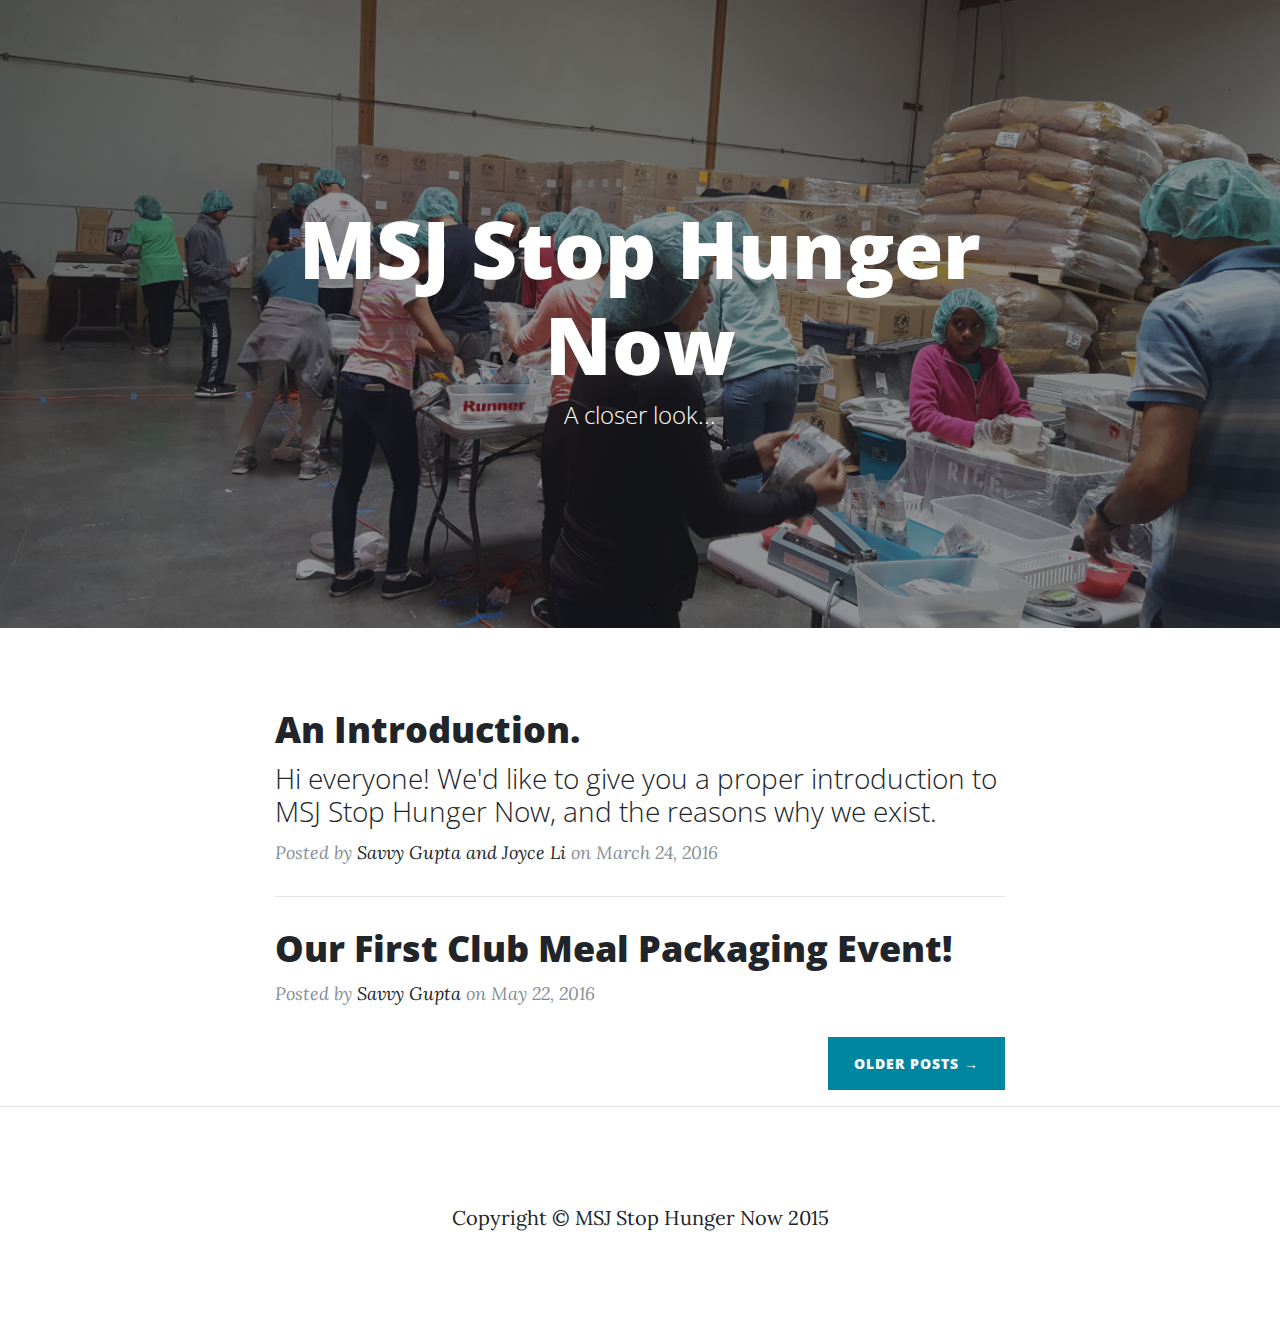
<file: blog.html>
<!DOCTYPE html>
<html lang="en">

  <head>

    <meta charset="utf-8">
    <meta name="viewport" content="width=device-width, initial-scale=1, shrink-to-fit=no">
    <meta name="description" content="">
    <meta name="author" content="">

    <title>MSJ Stop Hunger Now Events</title>

    <!-- Bootstrap core CSS -->
    <link href="vendor/bootstrap/css/bootstrap.min.css" rel="stylesheet">

    <!-- Custom fonts for this template -->
    <link href="vendor/font-awesome/css/font-awesome.min.css" rel="stylesheet" type="text/css">
    <link href='https://fonts.googleapis.com/css?family=Lora:400,700,400italic,700italic' rel='stylesheet' type='text/css'>
    <link href='https://fonts.googleapis.com/css?family=Open+Sans:300italic,400italic,600italic,700italic,800italic,400,300,600,700,800' rel='stylesheet' type='text/css'>

    <!-- Custom styles for this template -->
    <link href="css/clean-blog.min.css" rel="stylesheet">

  </head>

  <body>

    <!-- Navigation -->
<!--     <nav class="navbar navbar-expand-lg navbar-light fixed-top" id="mainNav">
      <div class="container">
        <a class="navbar-brand" href="index.html">Events</a>
        <button class="navbar-toggler navbar-toggler-right" type="button" data-toggle="collapse" data-target="#navbarResponsive" aria-controls="navbarResponsive" aria-expanded="false" aria-label="Toggle navigation">
          Menu
          <i class="fa fa-bars"></i>
        </button>
        <div class="collapse navbar-collapse" id="navbarResponsive">
          <ul class="navbar-nav ml-auto">
            <li class="nav-item">
              <a class="nav-link" href="index.html">Home</a>
            </li>
            <li class="nav-item">
              <a class="nav-link" href="about.html">About</a>
            </li>
            <li class="nav-item">
              <a class="nav-link" href="post.html">Sample Post</a>
            </li>
            <li class="nav-item">
              <a class="nav-link" href="contact.html">Contact</a>
            </li>
          </ul>
        </div>
      </div>
    </nav> -->

    <!-- Page Header -->
    <header class="masthead" style="background-image: url('img/intro.jpg')">
      <div class="overlay"></div>
      <div class="container">
        <div class="row">
          <div class="col-lg-8 col-md-10 mx-auto">
            <div class="site-heading">
              <h1>MSJ Stop Hunger Now</h1>
              <span class="subheading">A closer look...</span>
            </div>
          </div>
        </div>
      </div>
    </header>

    <!-- Main Content -->
    <div class="container">
      <div class="row">
        <div class="col-lg-8 col-md-10 mx-auto">
          <div class="post-preview">
            <a href="post.html">
              <h2 class="post-title">
                An Introduction.
              </h2>
              <h3 class="post-subtitle">
                Hi everyone! We'd like to give you a proper introduction to MSJ Stop Hunger Now, and the reasons why we exist.
              </h3>
            </a>
            <p class="post-meta">Posted by
              <a href="#">Savvy Gupta and Joyce Li</a>
              on March 24, 2016</p>
          </div>
          <hr>
          <div class="post-preview">
            <a href="post1.html">
              <h2 class="post-title">
                Our First Club Meal Packaging Event!
              </h2>
            </a>
            <p class="post-meta">Posted by
              <a href="#">Savvy Gupta</a>
              on May 22, 2016</p>
          </div>
          <!-- Pager -->
          <div class="clearfix">
            <a class="btn btn-primary float-right" href="#">Older Posts &rarr;</a>
          </div>
        </div>
      </div>
    </div>

    <hr>

    <!-- Footer -->
    <footer>
      <div class="container text-center">
        <p>Copyright &copy; MSJ Stop Hunger Now 2015</p>
      </div>
    </footer>

    <!-- Bootstrap core JavaScript -->
    <script src="vendor/jquery/jquery.min.js"></script>
    <script src="vendor/bootstrap/js/bootstrap.bundle.min.js"></script>

    <!-- Custom scripts for this template -->
    <script src="js/clean-blog.min.js"></script>

  </body>

</html>
</file>
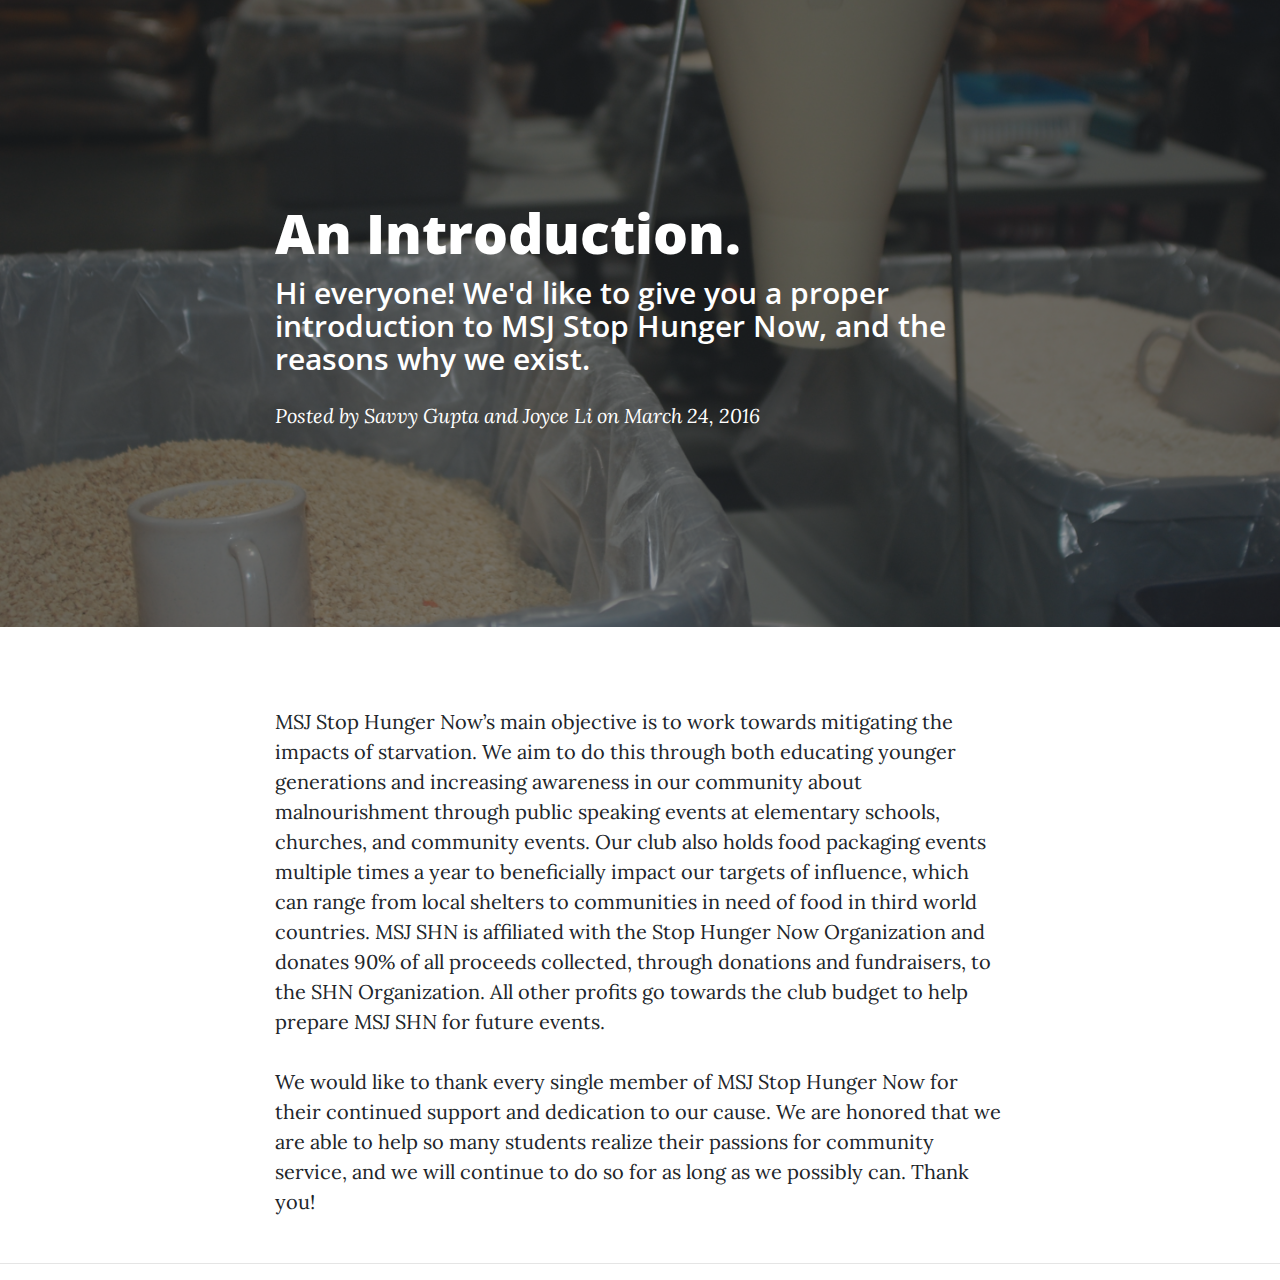
<file: post.html>
<!DOCTYPE html>
<html lang="en">

  <head>

    <meta charset="utf-8">
    <meta name="viewport" content="width=device-width, initial-scale=1, shrink-to-fit=no">
    <meta name="description" content="">
    <meta name="author" content="">

    <title>Clean Blog - Start Bootstrap Theme</title>

    <!-- Bootstrap core CSS -->
    <link href="vendor/bootstrap/css/bootstrap.min.css" rel="stylesheet">

    <!-- Custom fonts for this template -->
    <link href="vendor/font-awesome/css/font-awesome.min.css" rel="stylesheet" type="text/css">
    <link href='https://fonts.googleapis.com/css?family=Lora:400,700,400italic,700italic' rel='stylesheet' type='text/css'>
    <link href='https://fonts.googleapis.com/css?family=Open+Sans:300italic,400italic,600italic,700italic,800italic,400,300,600,700,800' rel='stylesheet' type='text/css'>

    <!-- Custom styles for this template -->
    <link href="css/clean-blog.min.css" rel="stylesheet">

  </head>

  <body>

<!--     Navigation
    <nav class="navbar navbar-expand-lg navbar-light fixed-top" id="mainNav">
      <div class="container">
        <a class="navbar-brand" href="index.html">Start Bootstrap</a>
        <button class="navbar-toggler navbar-toggler-right" type="button" data-toggle="collapse" data-target="#navbarResponsive" aria-controls="navbarResponsive" aria-expanded="false" aria-label="Toggle navigation">
          Menu
          <i class="fa fa-bars"></i>
        </button>
        <div class="collapse navbar-collapse" id="navbarResponsive">
          <ul class="navbar-nav ml-auto">
            <li class="nav-item">
              <a class="nav-link" href="index.html">Home</a>
            </li>
            <li class="nav-item">
              <a class="nav-link" href="about.html">About</a>
            </li>
            <li class="nav-item">
              <a class="nav-link" href="post.html">Sample Post</a>
            </li>
            <li class="nav-item">
              <a class="nav-link" href="contact.html">Contact</a>
            </li>
          </ul>
        </div>
      </div>
    </nav> -->

    <!-- Page Header -->
    <header class="masthead" style="background-image: url('img/post.jpg')">
      <div class="overlay"></div>
      <div class="container">
        <div class="row">
          <div class="col-lg-8 col-md-10 mx-auto">
            <div class="post-heading">
              <h1>An Introduction.</h1>
              <h2 class="subheading">Hi everyone! We'd like to give you a proper introduction to MSJ Stop Hunger Now, and the reasons why we exist.
              </h2>
              <span class="meta">Posted by
                <a href="#">Savvy Gupta and Joyce Li</a>
                on March 24, 2016</span>
            </div>
          </div>
        </div>
      </div>
    </header>

    <!-- Post Content -->
    <article>
      <div class="container">
        <div class="row">
          <div class="col-lg-8 col-md-10 mx-auto">
            <p>MSJ Stop Hunger Now’s main objective is to work towards mitigating the impacts of starvation. We aim to do this through both educating younger generations and increasing awareness in our community about malnourishment through public speaking events at elementary schools, churches, and community events. Our club also holds food packaging events multiple times a year to beneficially impact our targets of influence, which can range from local shelters to communities in need of food in third world countries. MSJ SHN is affiliated with the Stop Hunger Now Organization and donates 90% of all proceeds collected, through donations and fundraisers, to the SHN Organization. All other profits go towards the club budget to help prepare MSJ SHN for future events.</p>
            <p>We would like to thank every single member of MSJ Stop Hunger Now for their continued support and dedication to our cause. We are honored that we are able to help so many students realize their passions for community service, and we will continue to do so for as long as we possibly can. Thank you!</p>
          </div>
        </div>
      </div>
    </article>

    <hr>

    <!-- Footer -->

    <!-- Bootstrap core JavaScript -->
    <script src="vendor/jquery/jquery.min.js"></script>
    <script src="vendor/bootstrap/js/bootstrap.bundle.min.js"></script>

    <!-- Custom scripts for this template -->
    <script src="js/clean-blog.min.js"></script>

  </body>

</html>
</file>
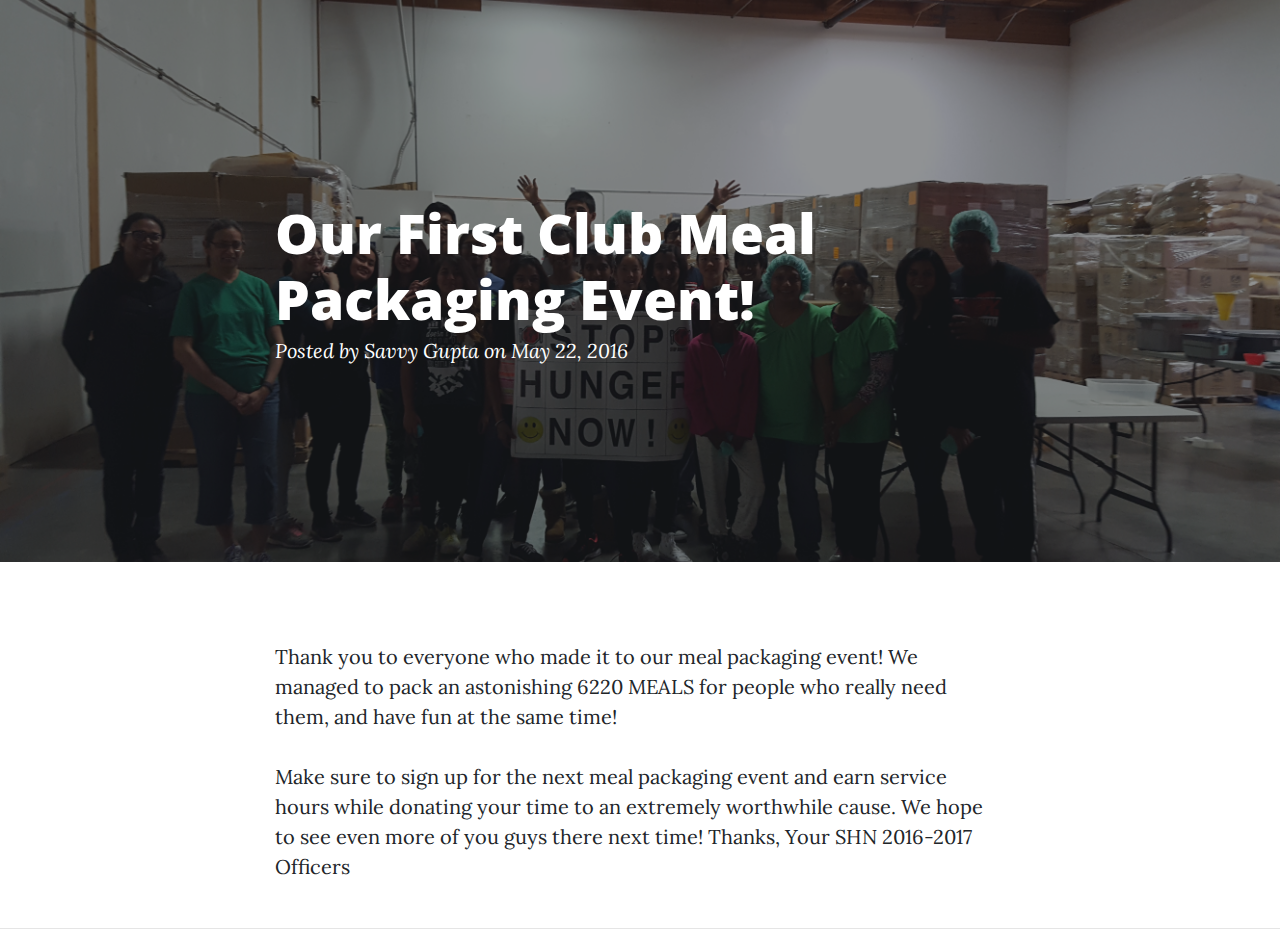
<file: post1.html>
<!DOCTYPE html>
<html lang="en">

  <head>

    <meta charset="utf-8">
    <meta name="viewport" content="width=device-width, initial-scale=1, shrink-to-fit=no">
    <meta name="description" content="">
    <meta name="author" content="">

    <title>Clean Blog - Start Bootstrap Theme</title>

    <!-- Bootstrap core CSS -->
    <link href="vendor/bootstrap/css/bootstrap.min.css" rel="stylesheet">

    <!-- Custom fonts for this template -->
    <link href="vendor/font-awesome/css/font-awesome.min.css" rel="stylesheet" type="text/css">
    <link href='https://fonts.googleapis.com/css?family=Lora:400,700,400italic,700italic' rel='stylesheet' type='text/css'>
    <link href='https://fonts.googleapis.com/css?family=Open+Sans:300italic,400italic,600italic,700italic,800italic,400,300,600,700,800' rel='stylesheet' type='text/css'>

    <!-- Custom styles for this template -->
    <link href="css/clean-blog.min.css" rel="stylesheet">

  </head>

  <body>

<!--     Navigation
    <nav class="navbar navbar-expand-lg navbar-light fixed-top" id="mainNav">
      <div class="container">
        <a class="navbar-brand" href="index.html">Start Bootstrap</a>
        <button class="navbar-toggler navbar-toggler-right" type="button" data-toggle="collapse" data-target="#navbarResponsive" aria-controls="navbarResponsive" aria-expanded="false" aria-label="Toggle navigation">
          Menu
          <i class="fa fa-bars"></i>
        </button>
        <div class="collapse navbar-collapse" id="navbarResponsive">
          <ul class="navbar-nav ml-auto">
            <li class="nav-item">
              <a class="nav-link" href="index.html">Home</a>
            </li>
            <li class="nav-item">
              <a class="nav-link" href="about.html">About</a>
            </li>
            <li class="nav-item">
              <a class="nav-link" href="post.html">Sample Post</a>
            </li>
            <li class="nav-item">
              <a class="nav-link" href="contact.html">Contact</a>
            </li>
          </ul>
        </div>
      </div>
    </nav> -->

    <!-- Page Header -->
    <header class="masthead" style="background-image: url('img/post1.jpg')">
      <div class="overlay"></div>
      <div class="container">
        <div class="row">
          <div class="col-lg-8 col-md-10 mx-auto">
            <div class="post-heading">
              <h1>Our First Club Meal Packaging Event!</h1>
              <span class="meta">Posted by
                <a href="#">Savvy Gupta</a>
                on May 22, 2016</span>
            </div>
          </div>
        </div>
      </div>
    </header>

    <!-- Post Content -->
    <article>
      <div class="container">
        <div class="row">
          <div class="col-lg-8 col-md-10 mx-auto">
           <p>Thank you to everyone who made it to our meal packaging event! We managed to pack an astonishing 6220 MEALS for people who really need them, and have fun at the same time!</p>
           <p>Make sure to sign up for the next meal packaging event and earn service hours while donating your time to an extremely worthwhile cause. We hope to see even more of you guys there next time!
Thanks,
Your SHN 2016-2017 Officers</p>
           </div>
        </div>
      </div>
    </article>

    <hr>


    <!-- Bootstrap core JavaScript -->
    <script src="vendor/jquery/jquery.min.js"></script>
    <script src="vendor/bootstrap/js/bootstrap.bundle.min.js"></script>

    <!-- Custom scripts for this template -->
    <script src="js/clean-blog.min.js"></script>

  </body>

</html>
</file>
<file: css/clean-blog.min.css>
/*!
 * Start Bootstrap - Clean Blog v4.0.0-beta.2 (https://startbootstrap.com/template-overviews/clean-blog)
 * Copyright 2013-2017 Start Bootstrap
 * Licensed under MIT (https://github.com/BlackrockDigital/startbootstrap-clean-blog/blob/master/LICENSE)
 */body{font-size:20px;color:#212529;font-family:Lora,'Times New Roman',serif}p{line-height:1.5;margin:30px 0}p a{text-decoration:underline}h1,h2,h3,h4,h5,h6{font-weight:800;font-family:'Open Sans','Helvetica Neue',Helvetica,Arial,sans-serif}a{color:#212529;-webkit-transition:all .2s;-moz-transition:all .2s;transition:all .2s}a:focus,a:hover{color:#0085a1}blockquote{font-style:italic;color:#868e96}.section-heading{font-size:36px;font-weight:700;margin-top:60px}.caption{font-size:14px;font-style:italic;display:block;margin:0;padding:10px;text-align:center;border-bottom-right-radius:5px;border-bottom-left-radius:5px}::-moz-selection{color:#fff;background:#0085a1;text-shadow:none}::selection{color:#fff;background:#0085a1;text-shadow:none}img::selection{color:#fff;background:0 0}img::-moz-selection{color:#fff;background:0 0}body{-webkit-tap-highlight-color:#0085a1}#mainNav{position:absolute;border-bottom:1px solid #e9ecef;background-color:#fff;font-family:'Open Sans','Helvetica Neue',Helvetica,Arial,sans-serif}#mainNav .navbar-brand{font-weight:800;color:#343a40}#mainNav .navbar-toggler{font-size:12px;font-weight:800;padding:13px;text-transform:uppercase;color:#343a40}#mainNav .navbar-nav>li.nav-item>a{font-size:12px;font-weight:800;letter-spacing:1px;text-transform:uppercase}@media only screen and (min-width:992px){#mainNav{border-bottom:1px solid transparent;background:0 0}#mainNav .navbar-brand{padding:10px 20px;color:#fff}#mainNav .navbar-brand:focus,#mainNav .navbar-brand:hover{color:rgba(255,255,255,.8)}#mainNav .navbar-nav>li.nav-item>a{padding:10px 20px;color:#fff}#mainNav .navbar-nav>li.nav-item>a:focus,#mainNav .navbar-nav>li.nav-item>a:hover{color:rgba(255,255,255,.8)}}@media only screen and (min-width:992px){#mainNav{-webkit-transition:background-color .2s;-moz-transition:background-color .2s;transition:background-color .2s;-webkit-transform:translate3d(0,0,0);-moz-transform:translate3d(0,0,0);-ms-transform:translate3d(0,0,0);-o-transform:translate3d(0,0,0);transform:translate3d(0,0,0);-webkit-backface-visibility:hidden}#mainNav.is-fixed{position:fixed;top:-67px;-webkit-transition:-webkit-transform .2s;-moz-transition:-moz-transform .2s;transition:transform .2s;border-bottom:1px solid #fff;background-color:rgba(255,255,255,.9)}#mainNav.is-fixed .navbar-brand{color:#212529}#mainNav.is-fixed .navbar-brand:focus,#mainNav.is-fixed .navbar-brand:hover{color:#0085a1}#mainNav.is-fixed .navbar-nav>li.nav-item>a{color:#212529}#mainNav.is-fixed .navbar-nav>li.nav-item>a:focus,#mainNav.is-fixed .navbar-nav>li.nav-item>a:hover{color:#0085a1}#mainNav.is-visible{-webkit-transform:translate3d(0,100%,0);-moz-transform:translate3d(0,100%,0);-ms-transform:translate3d(0,100%,0);-o-transform:translate3d(0,100%,0);transform:translate3d(0,100%,0)}}header.masthead{margin-bottom:50px;background:no-repeat center center;background-color:#868e96;background-attachment:scroll;position:relative;-webkit-background-size:cover;-moz-background-size:cover;-o-background-size:cover;background-size:cover}header.masthead .overlay{position:absolute;top:0;left:0;height:100%;width:100%;background-color:#212529;opacity:.5}header.masthead .page-heading,header.masthead .post-heading,header.masthead .site-heading{padding:200px 0 150px;color:#fff}@media only screen and (min-width:768px){header.masthead .page-heading,header.masthead .post-heading,header.masthead .site-heading{padding:200px 0}}header.masthead .page-heading,header.masthead .site-heading{text-align:center}header.masthead .page-heading h1,header.masthead .site-heading h1{font-size:50px;margin-top:0}header.masthead .page-heading .subheading,header.masthead .site-heading .subheading{font-size:24px;font-weight:300;line-height:1.1;display:block;margin:10px 0 0;font-family:'Open Sans','Helvetica Neue',Helvetica,Arial,sans-serif}@media only screen and (min-width:768px){header.masthead .page-heading h1,header.masthead .site-heading h1{font-size:80px}}header.masthead .post-heading h1{font-size:35px}header.masthead .post-heading .meta,header.masthead .post-heading .subheading{line-height:1.1;display:block}header.masthead .post-heading .subheading{font-size:24px;font-weight:600;margin:10px 0 30px;font-family:'Open Sans','Helvetica Neue',Helvetica,Arial,sans-serif}header.masthead .post-heading .meta{font-size:20px;font-weight:300;font-style:italic;font-family:Lora,'Times New Roman',serif}header.masthead .post-heading .meta a{color:#fff}@media only screen and (min-width:768px){header.masthead .post-heading h1{font-size:55px}header.masthead .post-heading .subheading{font-size:30px}}.post-preview>a{color:#212529}.post-preview>a:focus,.post-preview>a:hover{text-decoration:none;color:#0085a1}.post-preview>a>.post-title{font-size:30px;margin-top:30px;margin-bottom:10px}.post-preview>a>.post-subtitle{font-weight:300;margin:0 0 10px}.post-preview>.post-meta{font-size:18px;font-style:italic;margin-top:0;color:#868e96}.post-preview>.post-meta>a{text-decoration:none;color:#212529}.post-preview>.post-meta>a:focus,.post-preview>.post-meta>a:hover{text-decoration:underline;color:#0085a1}@media only screen and (min-width:768px){.post-preview>a>.post-title{font-size:36px}}.floating-label-form-group{font-size:14px;position:relative;margin-bottom:0;padding-bottom:.5em;border-bottom:1px solid #dee2e6}.floating-label-form-group input,.floating-label-form-group textarea{font-size:1.5em;position:relative;z-index:1;padding:0;resize:none;border:none;border-radius:0;background:0 0;box-shadow:none!important;font-family:Lora,'Times New Roman',serif}.floating-label-form-group input::-webkit-input-placeholder,.floating-label-form-group textarea::-webkit-input-placeholder{color:#868e96;font-family:Lora,'Times New Roman',serif}.floating-label-form-group label{font-size:.85em;line-height:1.764705882em;position:relative;z-index:0;top:2em;display:block;margin:0;-webkit-transition:top .3s ease,opacity .3s ease;-moz-transition:top .3s ease,opacity .3s ease;-ms-transition:top .3s ease,opacity .3s ease;transition:top .3s ease,opacity .3s ease;vertical-align:middle;vertical-align:baseline;opacity:0}.floating-label-form-group .help-block{margin:15px 0}.floating-label-form-group-with-value label{top:0;opacity:1}.floating-label-form-group-with-focus label{color:#0085a1}form .form-group:first-child .floating-label-form-group{border-top:1px solid #dee2e6}footer{padding:50px 0 65px}footer .list-inline{margin:0;padding:0}footer .copyright{font-size:14px;margin-bottom:0;text-align:center}.btn{font-size:14px;font-weight:800;padding:15px 25px;letter-spacing:1px;text-transform:uppercase;border-radius:0;font-family:'Open Sans','Helvetica Neue',Helvetica,Arial,sans-serif}.btn-primary{background-color:#0085a1;border-color:#0085a1}.btn-primary:active,.btn-primary:focus,.btn-primary:hover{color:#fff;background-color:#00657b!important;border-color:#00657b!important}.btn-lg{font-size:16px;padding:25px 35px}
</file>
